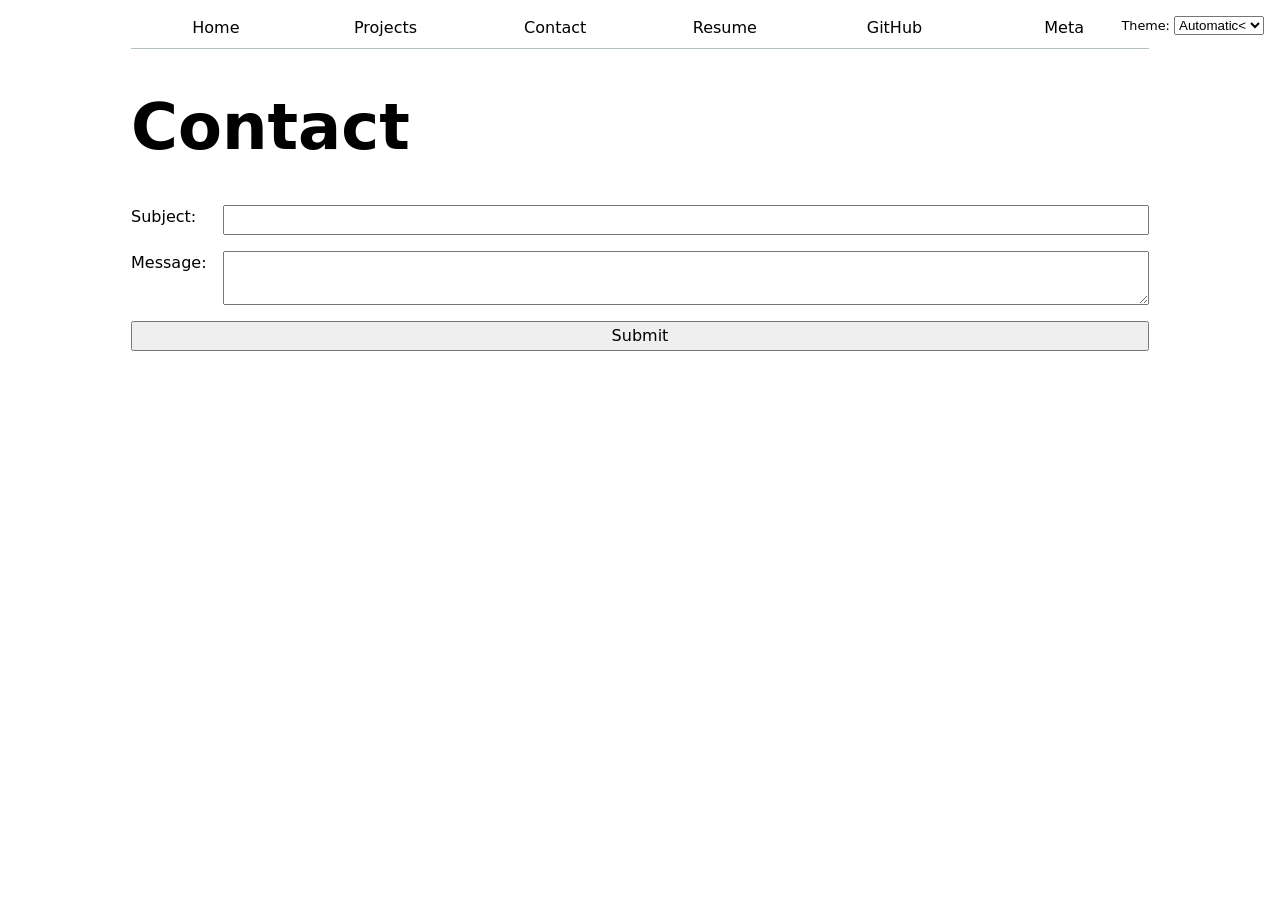
<file: contact/index.html>
<!DOCTYPE html>
<html lang="en">
<head>
    <meta charset="UTF-8">
    <meta name="viewport" content="width=device-width, initial-scale=1.0">
    <title>Contact</title>
    
    <link rel="stylesheet" href="../style.css">
    
    <script type="module" src="../global.js"></script>

</head>
<body>
   

    <h1>Contact</h1>

    
    
    
    <form action = "mailto:darrenha2005@gmail.com">
        <label>
            
            Subject:
            <input name="subject">
        </label>

        <label>
            
            Message:
            <textarea name="body"></textarea>
        </label>

        <button type="submit">Submit</button>

        </form>
</body>

</html>
</file>
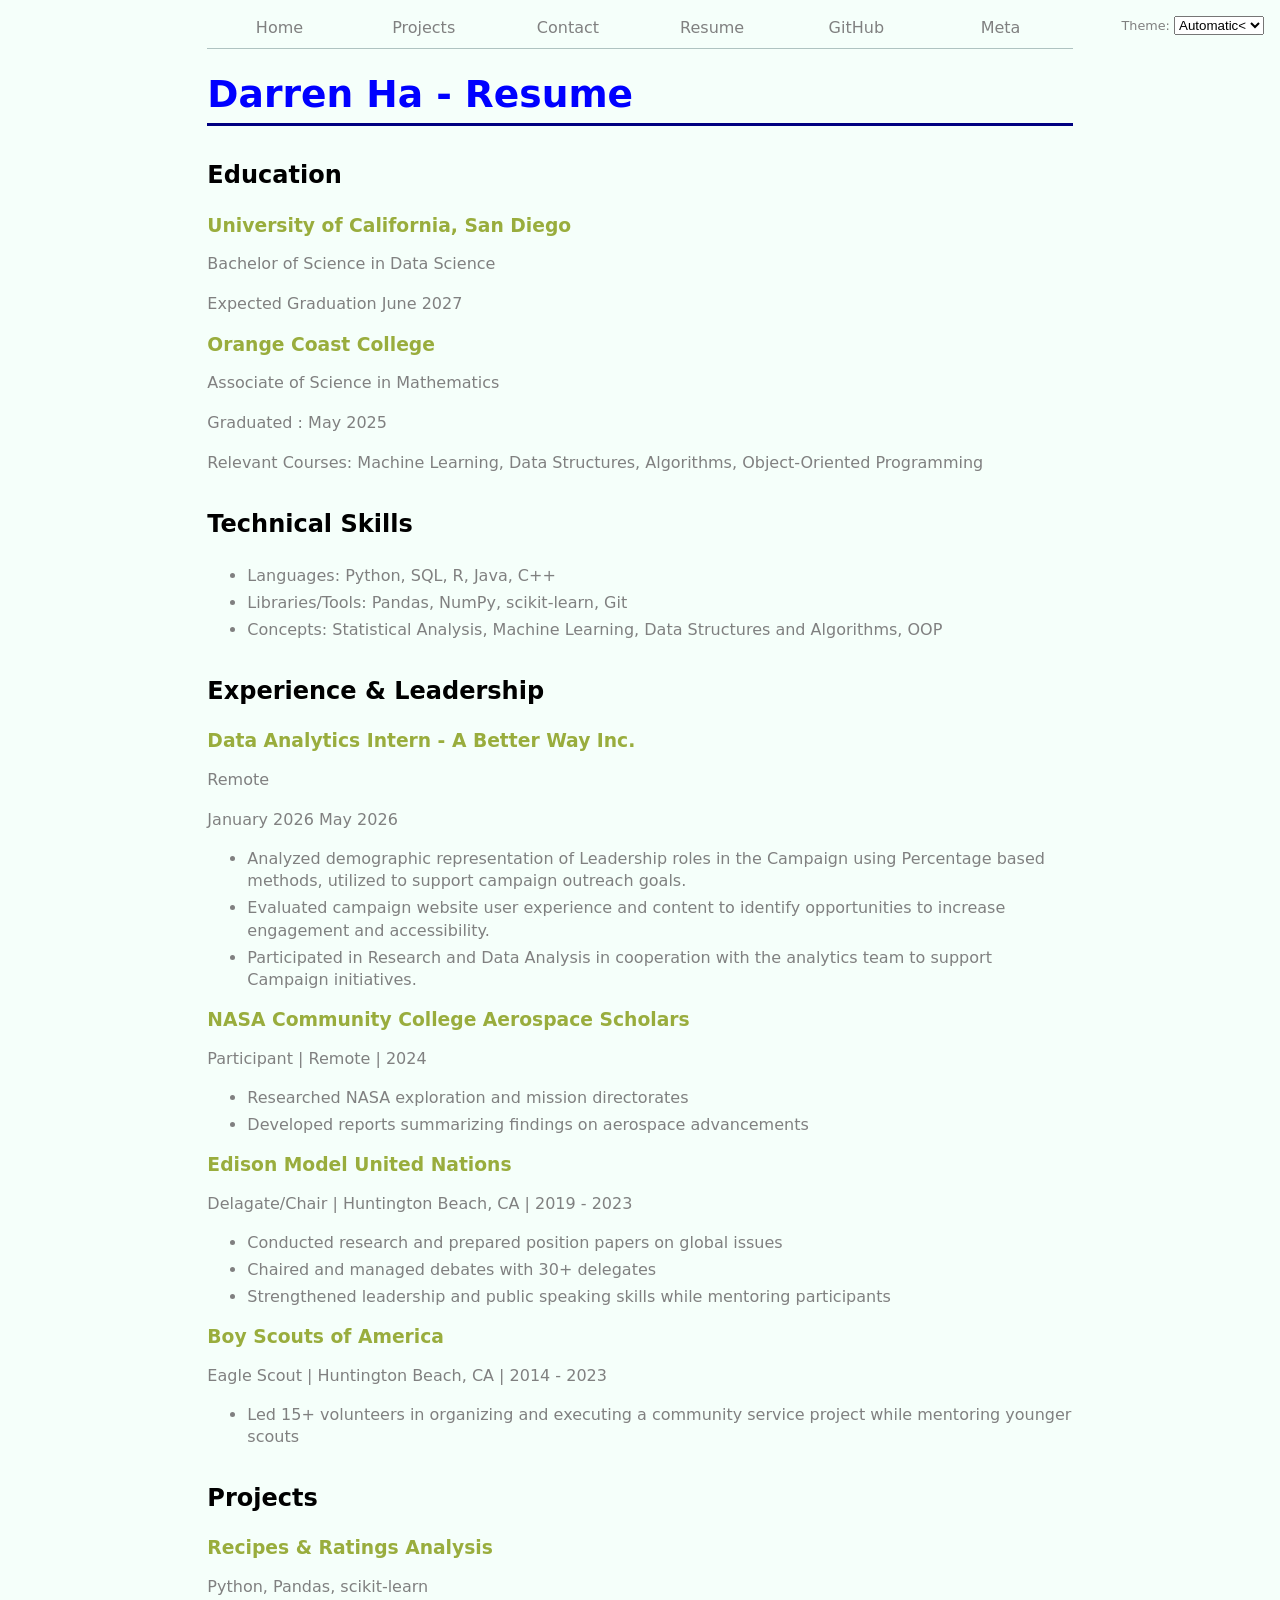
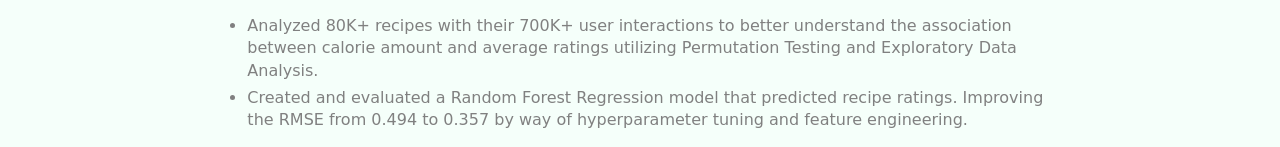
<file: resume/index.html>
<!DOCTYPE html>
<html lang="en">
<head>
    <meta charset="UTF-8">
    <meta name="viewport" content="width=device-width, initial-scale=1.0">
    <title>Document</title>

    <link rel="stylesheet" href="../style.css">
     <script type="module" src="../global.js"></script>
</head>
<body class="resume-page">
     

    <h1>Darren Ha - Resume</h1>

    <section>
        <h2>Education</h2>

        <article>
            <h3>University of California, San Diego</h3>
            <p>Bachelor  of Science in Data Science</p>
            <p>Expected Graduation <time datetime="2028-03">June 2027</p>
        </article>

        <article>
            <h3>Orange Coast College</h3>
            <p>Associate of Science in Mathematics</p>
            <p>Graduated : <time datetime="2025-05">May 2025</time></p>
            <p>
                Relevant Courses: Machine Learning, Data Structures, Algorithms,
                Object-Oriented Programming
        </article>
    </section>

    <section>
        <h2>Technical Skills</h2>

        <ul>
            <li>Languages: Python, SQL, R, Java, C++</li>
            <li>Libraries/Tools: Pandas, NumPy, scikit-learn, Git</li>
            <li>
                Concepts: Statistical Analysis, Machine Learning,
                Data Structures and Algorithms, OOP
            </li>
        </ul>

    </section>

    <section>
        <h2>Experience & Leadership</h2>

        <article>
            <h3>Data Analytics Intern - A Better Way Inc.</h3>
            <p>Remote</p>
            <p>
                <time datatime="2026-01">January 2026</time>
                <time datetime="2026-05">May 2026</time>
            </p>

            <ul>
                <li>
                    Analyzed demographic representation of Leadership roles in 
                    the Campaign using Percentage based methods, 
                    utilized to support campaign outreach goals. 
                </li>
                <li>
                    Evaluated campaign website user experience and content 
                    to identify opportunities to increase engagement and 
                    accessibility. 
                </li>
                <li>
                    Participated in Research and Data Analysis in cooperation with the 
                    analytics team to support Campaign initiatives. 
                </li>
            </ul>
            </article>

            <article>
                <h3>NASA Community College Aerospace Scholars</h3>
                <p>Participant | Remote | <time datetime="2024">2024</time></p>
                <ul>
                <li>
                    Researched NASA exploration and mission directorates
                </li>
                <li>
                    Developed reports summarizing findings on aerospace advancements
                </li>
                </ul>
            </article>

             <article>
                <h3>Edison Model United Nations</h3>
                <p>
                    Delagate/Chair | Huntington Beach, CA | 
                    <time datetime="2019">2019</time> -
                    <time datetime="2023">2023</time>
                </p>
                <ul>
                <li>
                    Conducted research and prepared position papers on global issues
                </li>
                <li>
                    Chaired and managed debates with 30+ delegates
                </li>
                <li>
                    Strengthened leadership and public speaking 
                    skills while mentoring participants 
                </li>
                </ul>
            </article>

            <article>
                <h3>Boy Scouts of America</h3>
                <p>
                    Eagle Scout | Huntington Beach, CA | 
                    <time datetime="2014">2014</time> -
                    <time datetime="2023">2023</time>
                </p>
                <ul>
                <li>
                    Led 15+ volunteers in organizing and executing a 
                    community service project while mentoring younger scouts 
                </li>
                </ul>
            </article>
        </section>

        <section>
            <h2>Projects</h2>
            <article>
                <h3>Recipes & Ratings Analysis</h3>
                <p>Python, Pandas, scikit-learn</p>

                <ul>
                    <li>
                        Analyzed 80K+ recipes with their 700K+ user interactions to better 
                        understand the association between calorie amount and average ratings 
                        utilizing Permutation Testing and Exploratory Data Analysis.

                    </li>
                    <li>
                        Created and evaluated a Random Forest Regression model that 
                        predicted recipe ratings. Improving the RMSE from 0.494 to 0.357 
                        by way of hyperparameter tuning and feature engineering.

                    </li>
                </ul>
                </article>
            </section>



    
</body>
</html>
</file>
<file: style.css>
html {
  --color-accent: oklch(86% 54% 240);
  accent-color: var(--color-accent);
  color-scheme: light dark;
}

body {
  /* Set line height to 1.5 times the font size
	   and use the OS’s UI font as the website font
	 */
  font: 100%/1.5 system-ui;

  max-width: 100ch;
  margin-inline: auto;
  padding-inline: lem;
  box-sizing: border-box;
}

img{
  max-width: 100%;
  height: auto;
}

nav{
  --border-color: oklch(50% 10% 200 / 40%);
  display: flex;
  margin-bottom: lem;
  border-bottom: 1px solid var(--border-color);
}

nav a {
  flex: 1;
  text-decoration: none;
  color: inherit;
  text-align: center;
  padding: 0.5em;
}

nav a.current{
  border-bottom: 0.4em solid var(--border-color);
  padding-bottom: 0.1em;  
}

nav a:hover {
  border-bottom: 0.4em solid var(--color-accent);
  padding-bottom: 0.1em;
  background-color: color-mix(in oklch, var(--color-accent), canvas 85%);
}

input, textarea, button{
  font: inherit;
}

form {
  display: grid;
  grid-template-columns: auto 1fr;
  gap: 1em;
}

form label {
  display: grid;
  grid-template-columns: subgrid;
  grid-column: 1 / -1;
}

form button{
  grid-column: 1 / -1;
}

.projects{
  display: grid;
  grid-template-columns: repeat(auto-fill, minmax(15em, 1fr));
}

.projects article {
  display: grid;
  grid-template-rows: subgrid;
  grid-row: span 3;
}

.projects h2 {
  margin: 0;
}

.projects {
  gap: 1em;
}

h1 {
  font-size: 400%;
}

h1, h2, h3, h4, h5, h6 {
  line-height: 1.1;
  text-wrap: balance;
}

.resume-page {
  background-color: mintcream;
  color:grey;

}

/* Top Resume title*/

.resume-page h1 {
  color:blue;
  font-size: 235%;
  border-bottom: 3px solid navy;
  padding-bottom: 0.2em;
}

/* headings*/
.resume-page h2{
  color:black;
  border-bottom: 2x solid lightslategray;
  padding-bottom: 0.3em;
  margin-top: 1.5em;
  }

.resume-page h3{
  color: #99ad3d;
  margin-bottom: 0.3em;}

.resume-page p{
  line-height: 1.5;
}

.resume-page li{
  line-height: 1.4;
  margin-bottom: 0.3em;

}

.resume-page {
  max-width: 85ch;
}

.color-scheme {
  position: absolute;
  top: 1rem;
  
  right: 1rem;
  font-size: 80%;
  font-family: inherit;
}


.projects article {
  display: flex;
  flex-direction: column;
}

.projects article .project-year {
  margin-top: 1em;
  color: gray;
  font-style: italic;
  font-size: 0.9;
}

#projects-pie-plot {
  max-width: 20em;
  margin-block: 2em;
  overflow: visible;
}

.legend {
  display: grid;
  grid-template-columns: repeat(auto-fill, minmax(9em, 1fr));
  gap: 0.5em;
  list-style:none;
  padding: 1em;
  margin: 1em 0;
  border: 1px solid #ccc;
}

.legend li {
  display:flex;
  align-items: center;
  gap: 0.5em;
}

.swatch {
  display: inline-block;
  width: 1em;
  height: 1em;
  background-color: var(--color);
  border-radius: 50%;
  flex-shrink:0;
}

.container {
  display: flex;
  align-items: center;
  gap: 2em;
}

&:has(path:hover) {
  path:not(:hover) {
    opacity: 0.5;
  }
}

path {
  transition: 300ms;
}

#projects-pie-plot path.selected {
  fill: oklch(60% 45% 0) !important;
}

path {
  cursor:pointer;
}

.legend li.selected {
  background-color: oklch(60% 45% 0 / 20%);
  border-radius: 0.3em;

}

.stats {
  display: grid;
  grid-template-columns: repeat(auto-fit, minmax(120px, 1fr));
  gap: 1rem;

}

.stats dt {
  font-size: 0.8rem;
  text-transform: uppercase;
  color: gray;
}

.stats dd {
  font-size: 1.5rem;
  margin: 0;
}

.gridlines line {
  
  stroke:gray;
  stroke-opacity: 0.2;
}

.gridlines path {
  display: none;
}

dl.info {
  display: grid;
  grid-template-columns: auto lfr;
  gap: 0.5em;
}

dl.info dt {
  font-weight: bold;
}

dl.info dd {
  margin: 0;
}

.tooltip {
  position: fixed;
  top: 1em;
  left: 1em;
}

circle {
  transition: 200ms;
  transform-origin: center;
  transform-box: fill-box;
}

circle:hover {
  transform: scale(1.5);
}

.tooltip {
  position: fixed;
  top: 1em;
  left: 1em;
  background-color: rgba(255, 255, 255, 0.9);

  color: black;
  padding: 1em;
  border-radius: 8px;
  box-shadow: 0.4px 12px rgba(0, 0, 0, 0.2);

  backdrop-filter: blur(5px);
}

#commit-tooltip[hidden] {
  display: none;
}

.selection {
  fill: steelblue;
  fill-opacity: 0.2;
  stroke: steelblue;
  stroke-width: 1px;
}

.dots circle.selected {
  fill: Gold;
}

#scrolly-1 {
  position: relative;
  display: flex;
  gap: 1rem;

}

#scrolly-1 > * {
  flex: 1;
}

#scatter-story {
  position: relative;
}

#scatter-plot {
  position: sticky;
  top: 0;
  left: 0;
  bottom: auto;
  height: 50vh;

}



#files dd{

  display: flex;
  flex-wrap: wrap;
  gap: 0.15em;
  margin: 0 0 1em 0;
}

#files .line {
  width: 0.5em;
  height: 0.5em;
  background: royalblue;
  
  border-radius: 50%;
}



#scrolly-2 {
  display:grid;
  grid-template-columns: 1fr 2fr;
  gap: 2rem;
  align-items: start;
}


#file-story{
  position: relative;
}

#file-visualization {
  position: sticky;
  top: 2rem;
  max-height: 90vh;
  overflow-y: auto;
}
</file>
